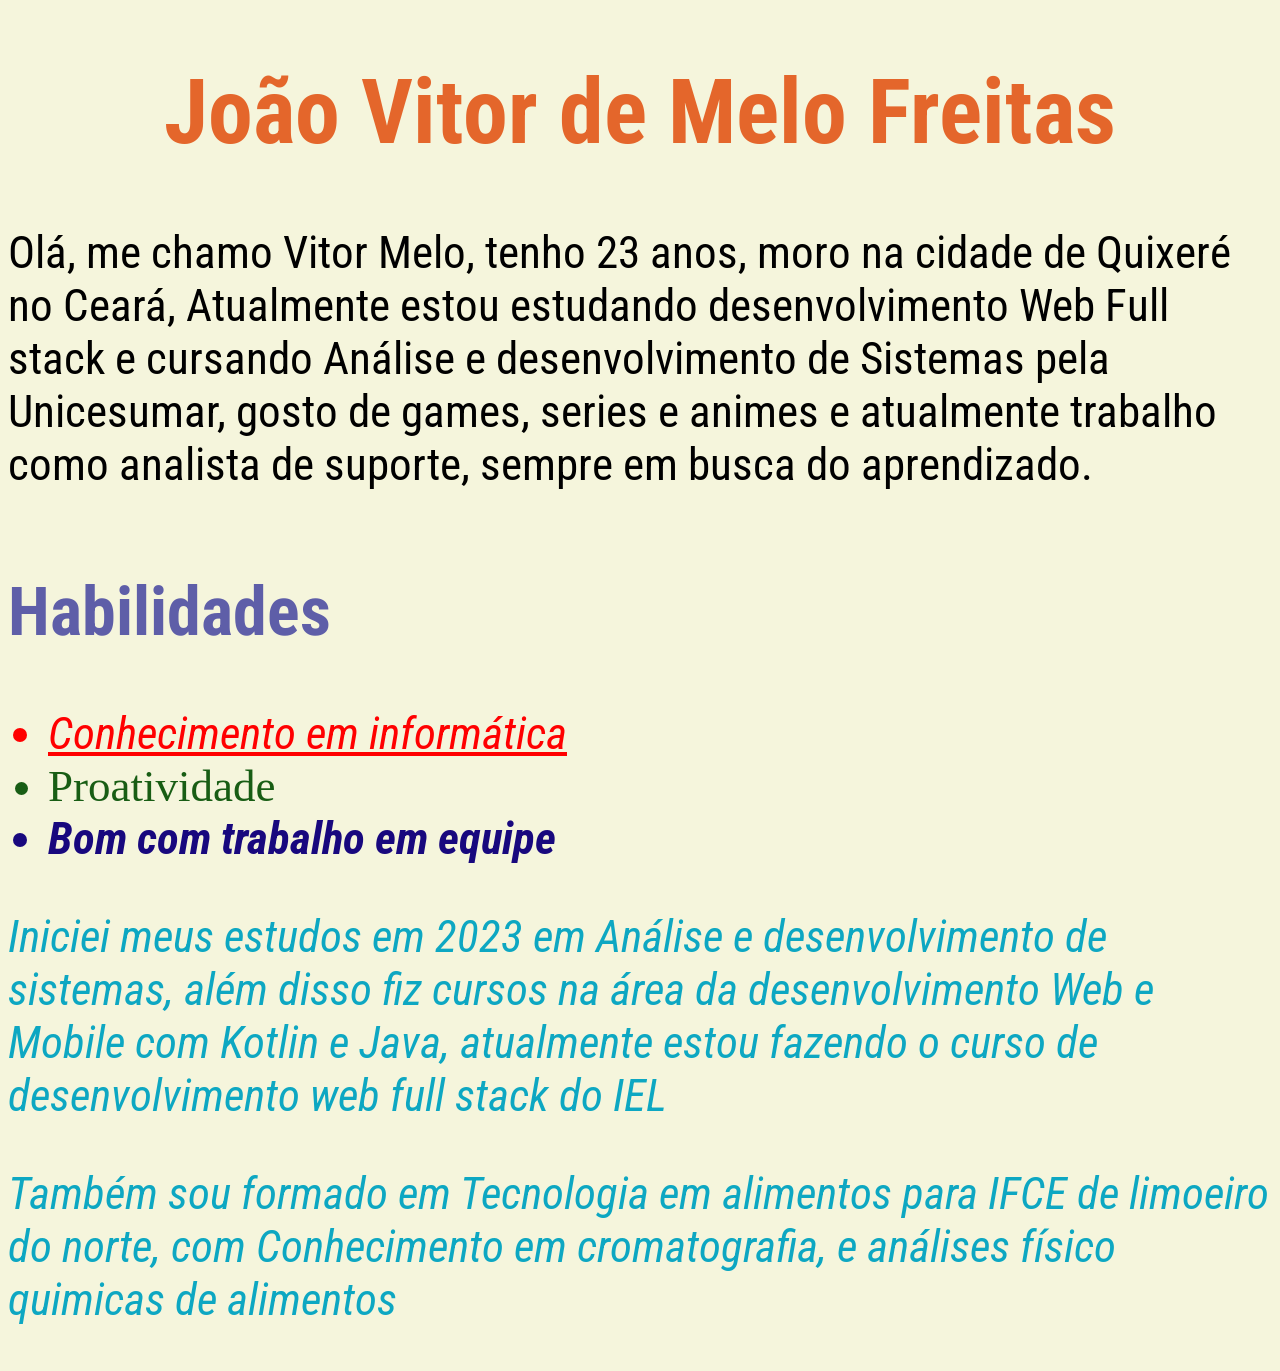
<file: Atividades/Atividade-17-06/index.html>
<!DOCTYPE html>
<html lang="pt-br">
<head>
    <meta charset="UTF-8">
    <meta name="viewport" content="width=device-width, initial-scale=1.0">
    <link rel="preconnect" href="https://fonts.googleapis.com">
    <link rel="preconnect" href="https://fonts.gstatic.com" crossorigin>
    <link href="https://fonts.googleapis.com/css2?family=Playwrite+NZ:wght@100..400&family=Roboto+Condensed:ital,wght@0,100..900;1,100..900&display=swap" rel="stylesheet">
    
    <title>Portifolio - Vitor</title>

    <style>
        h2{
            color: rgb(94, 94, 168);
            padding-top: 25px;
        }
    </style>   

   <link rel="stylesheet" href="style.css">
</head>

<body>

    <h1 style="color: rgb(228, 102, 43); text-align: center;">João Vitor de Melo Freitas</h1>

    <p>Olá, me chamo Vitor Melo, tenho 23 anos, moro na cidade de Quixeré no Ceará,
       Atualmente estou estudando desenvolvimento Web Full stack e cursando Análise 
       e desenvolvimento de Sistemas pela Unicesumar, gosto de games, series e animes
       e atualmente trabalho como analista de suporte, sempre em busca do aprendizado.
    </p>

    <section id="Habilidades">
        <h2>Habilidades</h2>
        <ul>
            <li class="hab1">Conhecimento em informática</li>
            <li class="hab2">Proatividade</li>
            <li class="hab3">Bom com trabalho em equipe</li>
        </ul>
    </section>

    <section>
        <!--Elementos dentro da div, com a class bio-->
        <div class="bio">
            <p>Iniciei meus estudos em 2023 em Análise e desenvolvimento de sistemas, além disso fiz cursos
               na área da desenvolvimento Web e Mobile com Kotlin e Java, atualmente estou fazendo o curso de 
               desenvolvimento web full stack do IEL
            </p>
            <p>
                Também sou formado em Tecnologia em alimentos para IFCE de limoeiro do norte, com Conhecimento
                em cromatografia, e análises físico quimicas de alimentos
            </p>
        </div>
    </section>
    

</body>

</html>
</file>
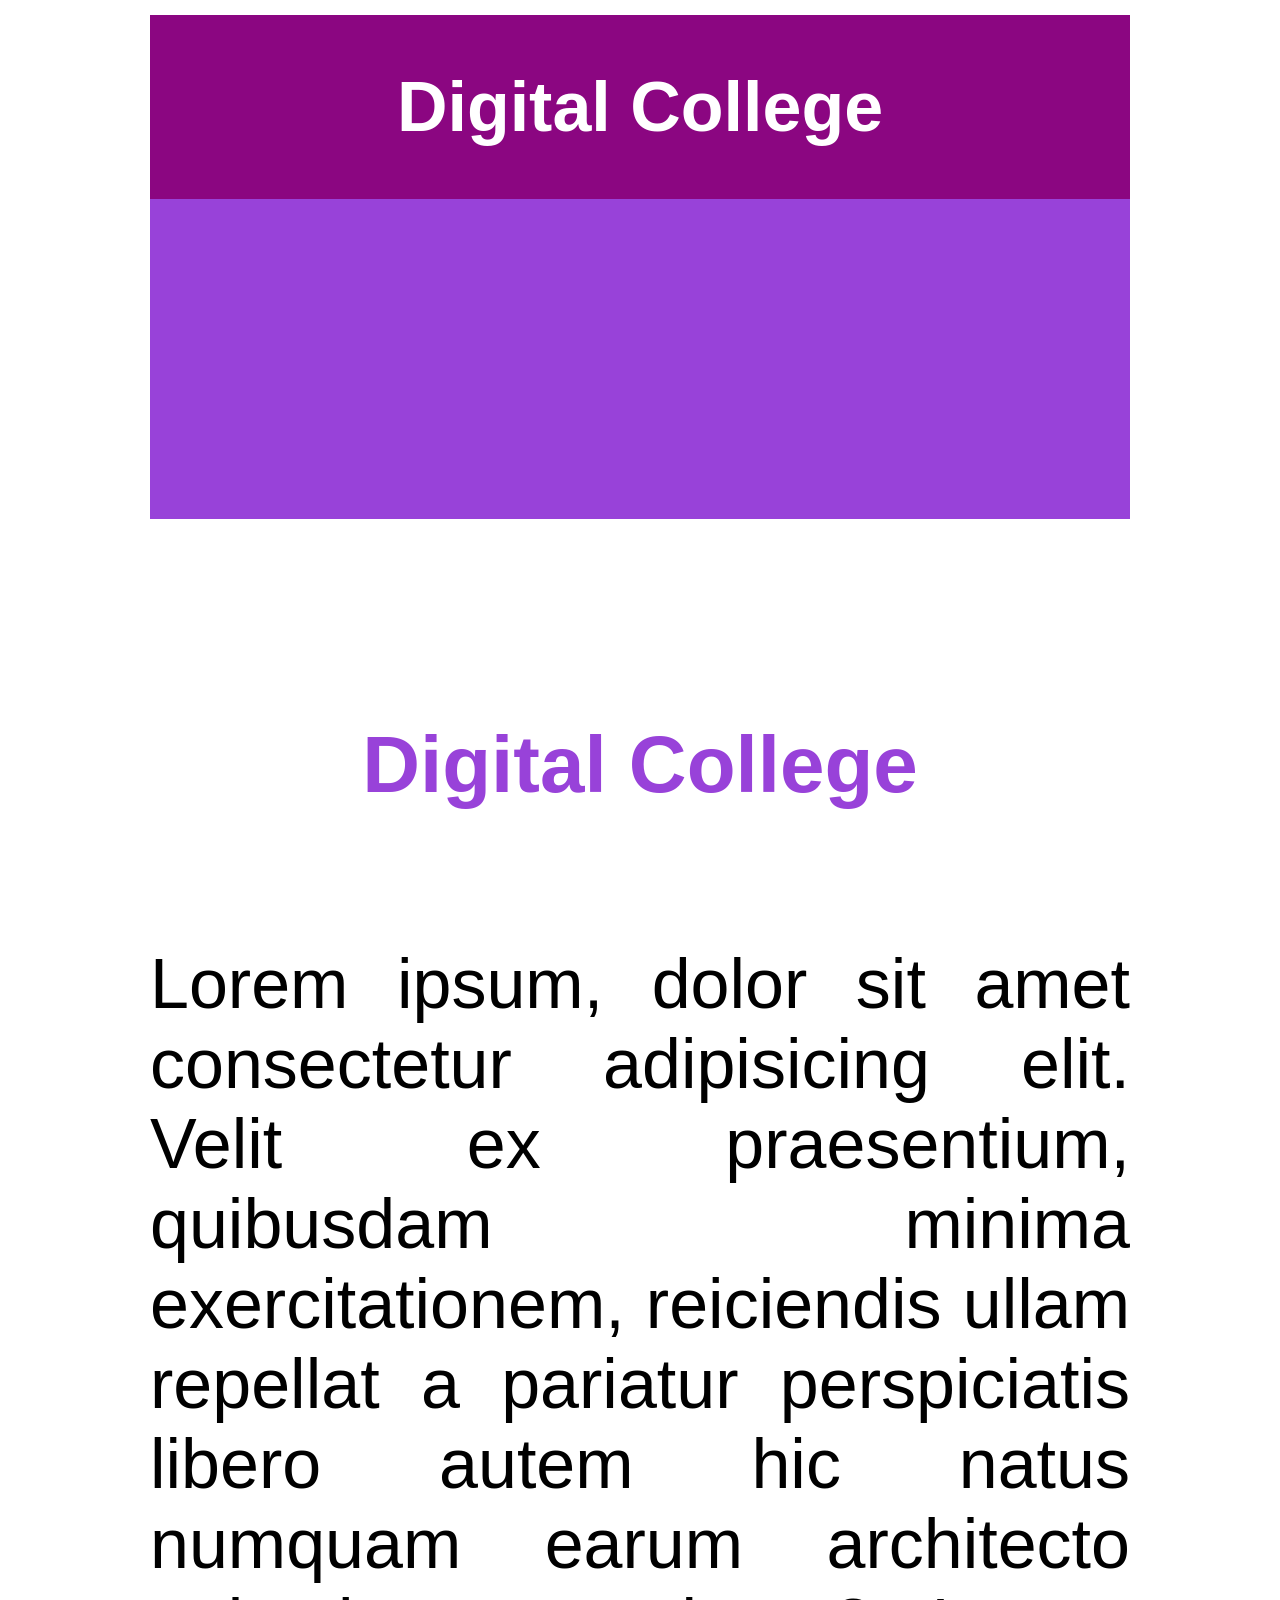
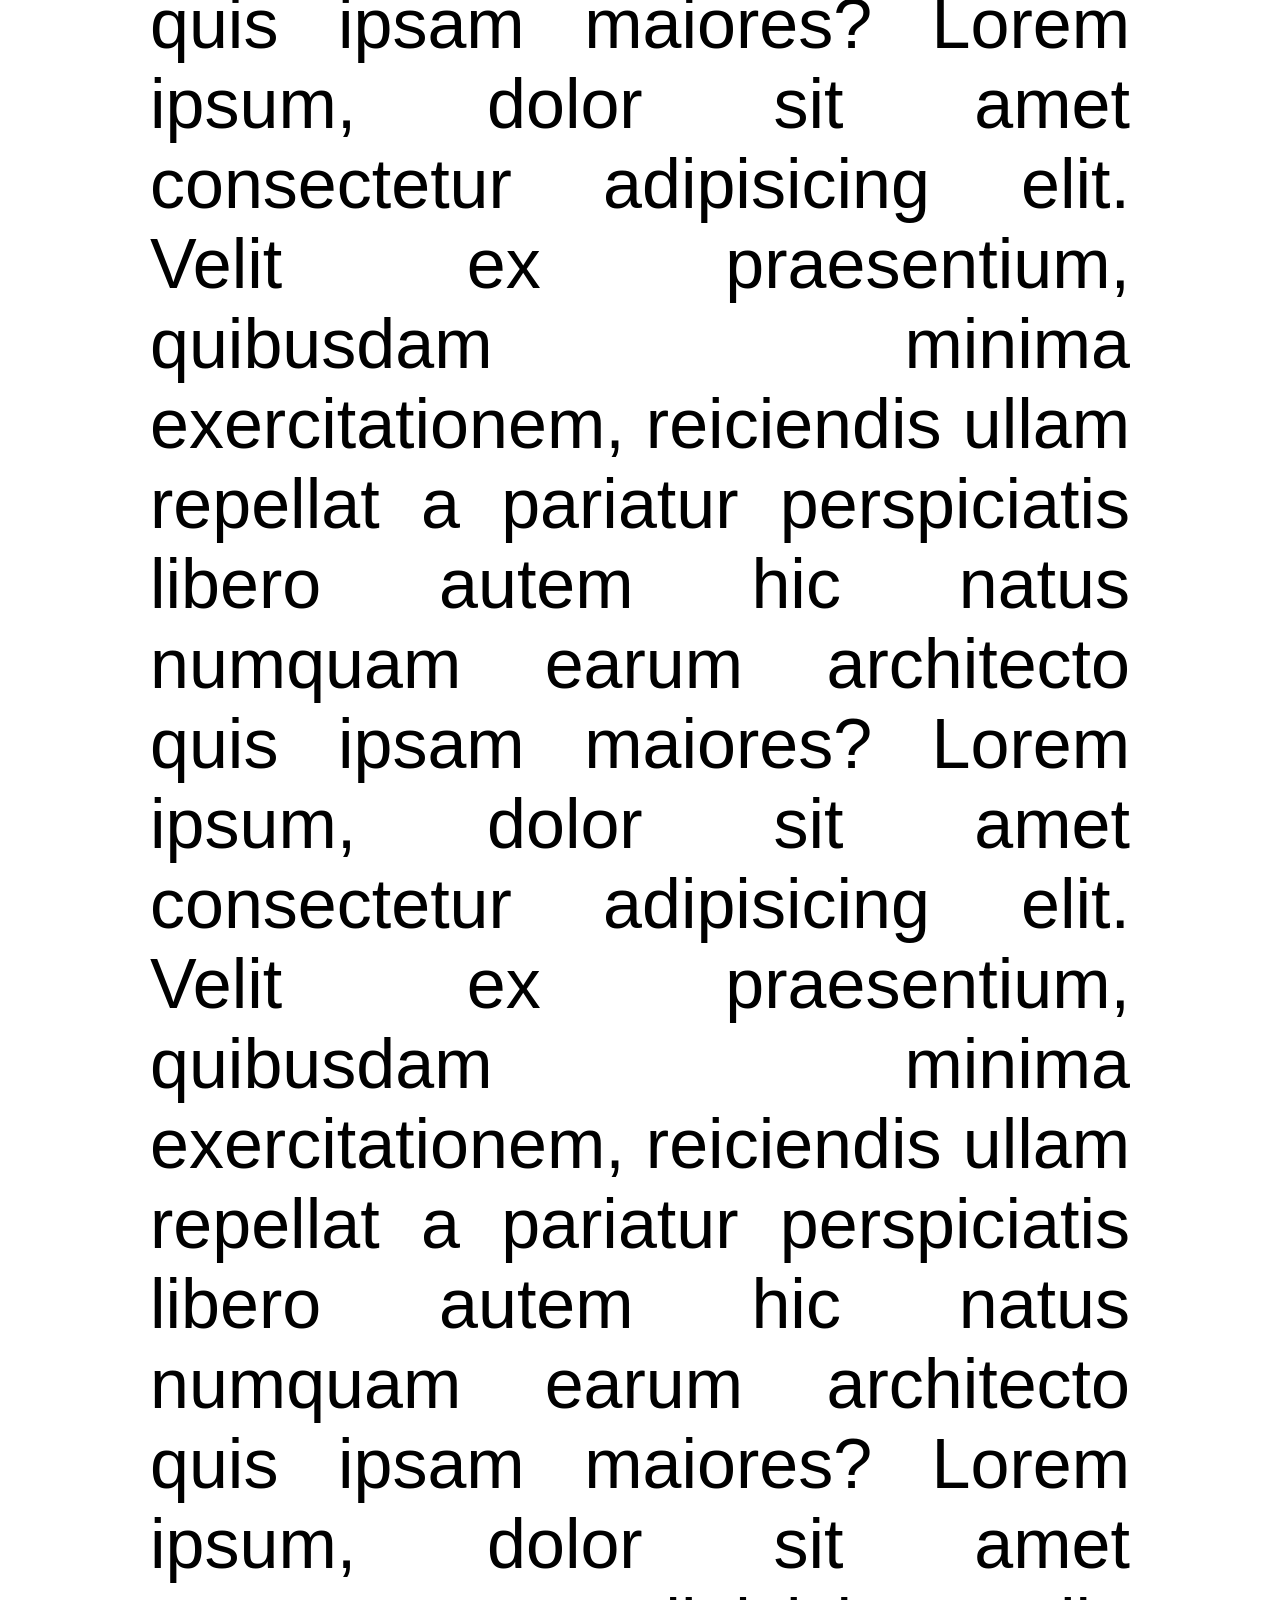
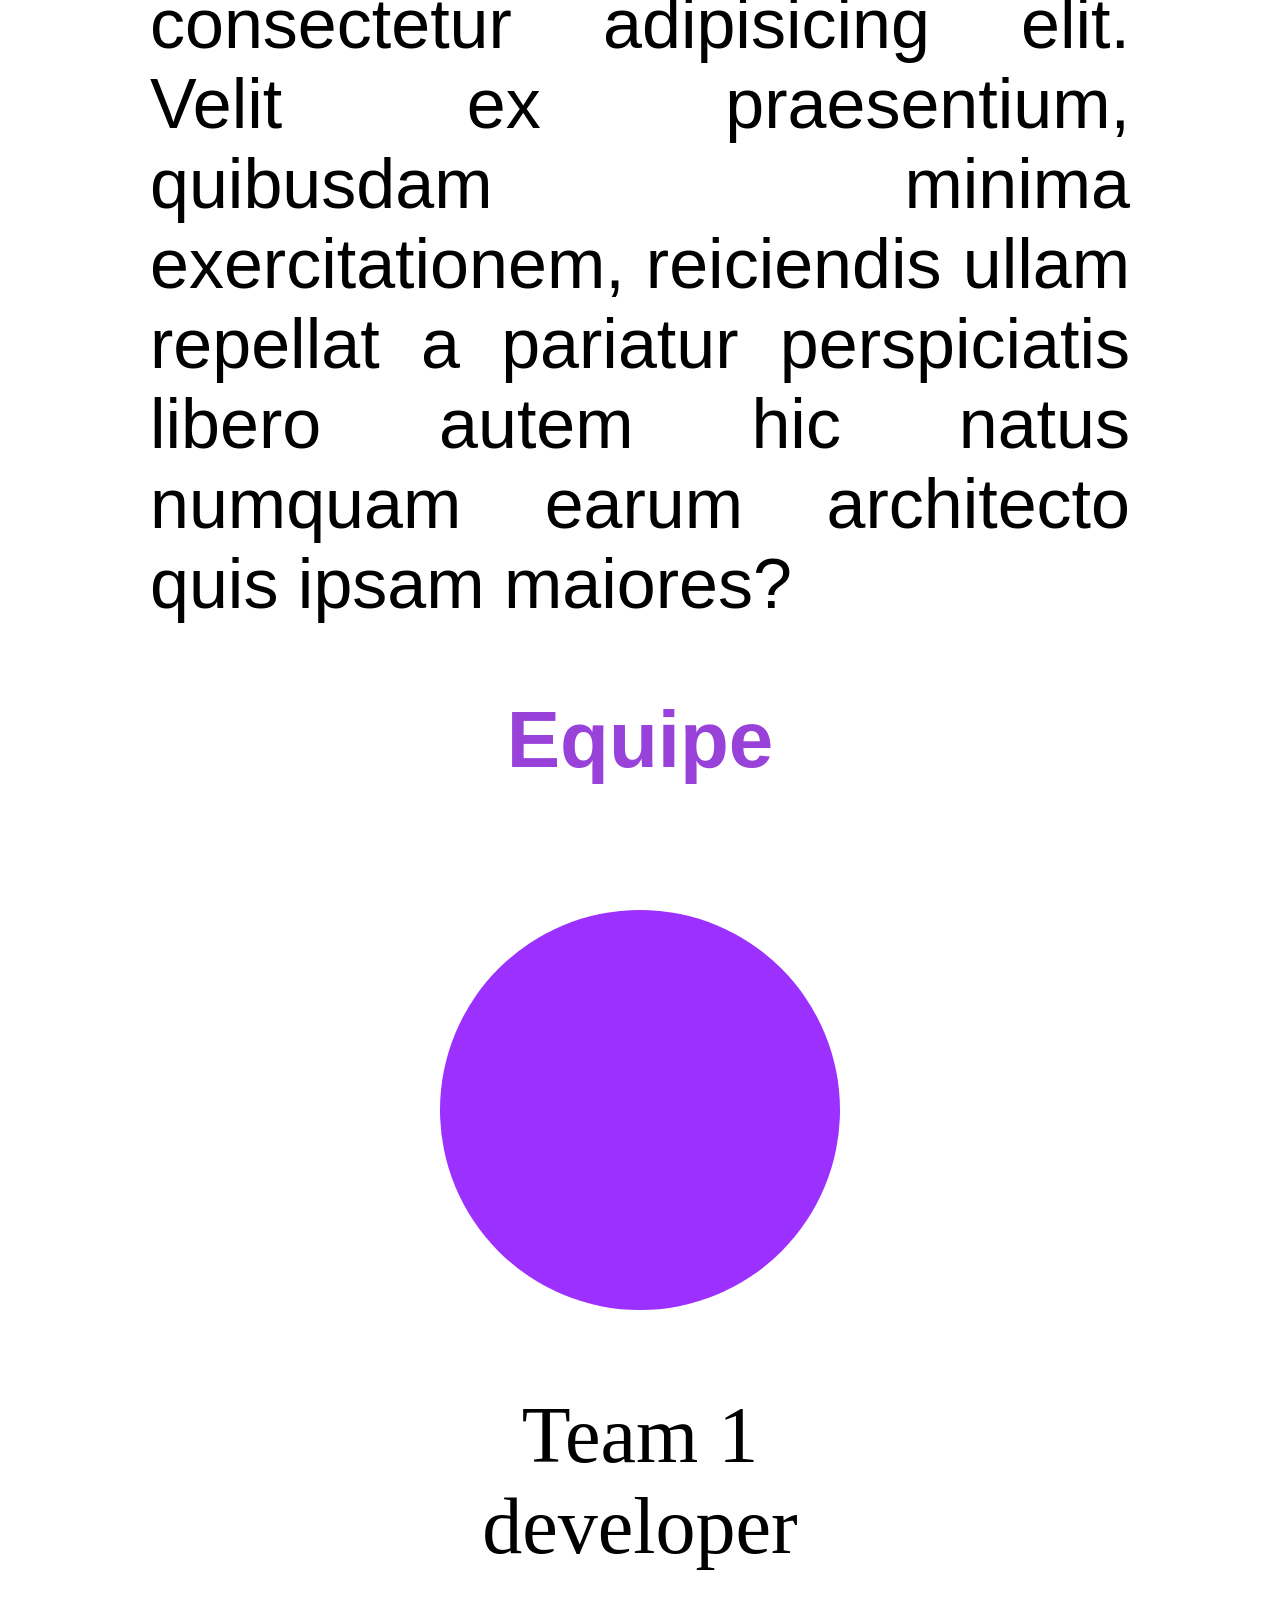
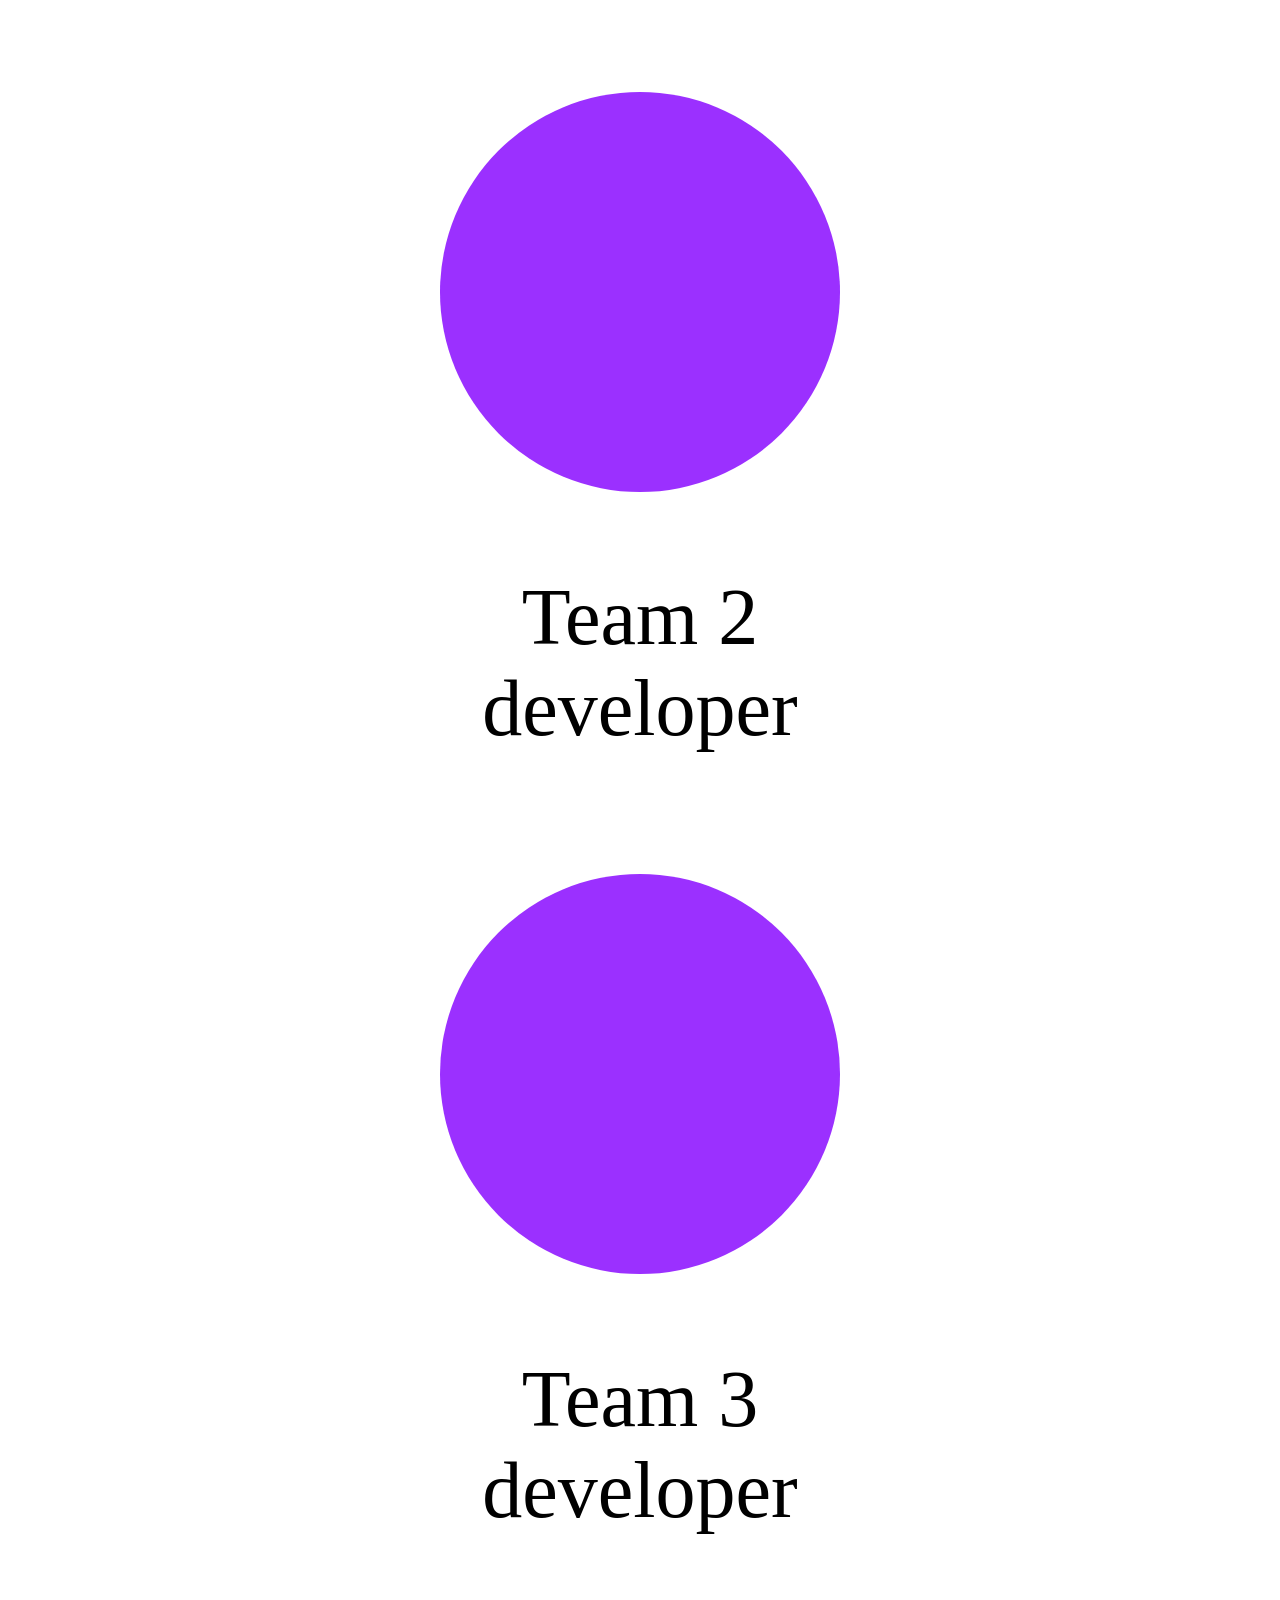
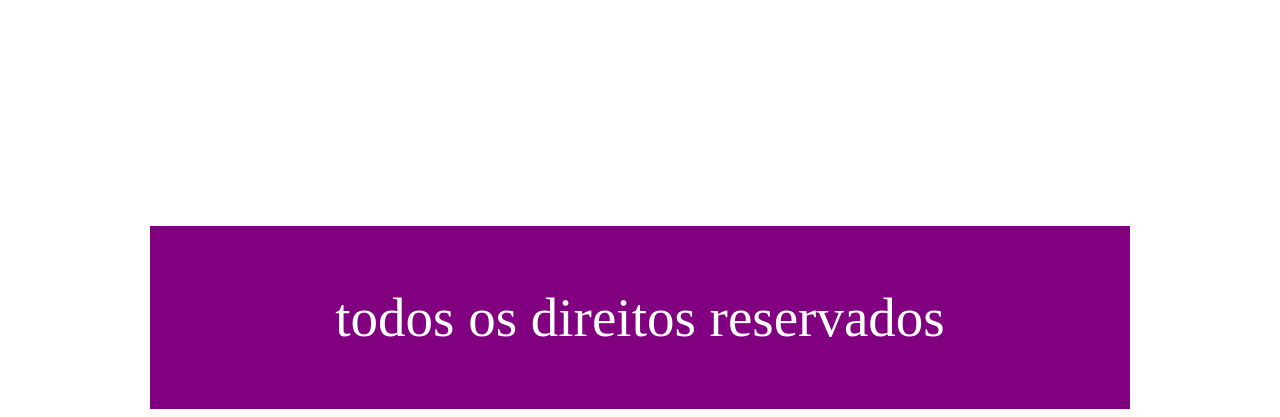
<file: Atividades/Atividade-18-06/index.html>
<!DOCTYPE html>
<html lang="pt-br">
<head>
    <meta charset="UTF-8">
    <meta name="viewport" content="width=device-width, initial-scale=1.0">
    <title>Document</title>
    <link rel="stylesheet" href="style.css">
</head>

<body>

    <div id="header">
        <h1>Digital College</h1>
    </div>

    <div id="banner-header"></div>

    <div id="center">
        <h1>Digital College</h1>
        
        <div id="flexlinecenter"></div>

        <p>Lorem ipsum, dolor sit amet consectetur adipisicing elit. Velit ex praesentium, 
            quibusdam minima exercitationem, reiciendis ullam repellat a pariatur perspiciatis 
            libero autem hic natus numquam earum architecto quis ipsam maiores?
            Lorem ipsum, dolor sit amet consectetur adipisicing elit. Velit ex praesentium, 
            quibusdam minima exercitationem, reiciendis ullam repellat a pariatur perspiciatis 
            libero autem hic natus numquam earum architecto quis ipsam maiores?
            Lorem ipsum, dolor sit amet consectetur adipisicing elit. Velit ex praesentium, 
            quibusdam minima exercitationem, reiciendis ullam repellat a pariatur perspiciatis 
            libero autem hic natus numquam earum architecto quis ipsam maiores?
            Lorem ipsum, dolor sit amet consectetur adipisicing elit. Velit ex praesentium, 
            quibusdam minima exercitationem, reiciendis ullam repellat a pariatur perspiciatis 
            libero autem hic natus numquam earum architecto quis ipsam maiores? 
        </p>
    </div>

    <div id="equip">
        <h1>Equipe</h1>
        
        <div id="flexequip"></div>

        <div class="team">

            <div class="team-member">
                <div class="circle"></div>
                <p>Team 1<br><span>developer</span></p>
            </div>

            <div class="team-member">
                <div class="circle"></div>
                <p>Team 2<br><span>developer</span></p>
            </div>

            <div class="team-member">
                <div class="circle"></div>
                <p>Team 3<br><span>developer</span></p>
            </div>

        </div>
    </div>

    <footer>
        <p>todos os direitos reservados</p>
    </footer>

</body>
 
</html>
</file>
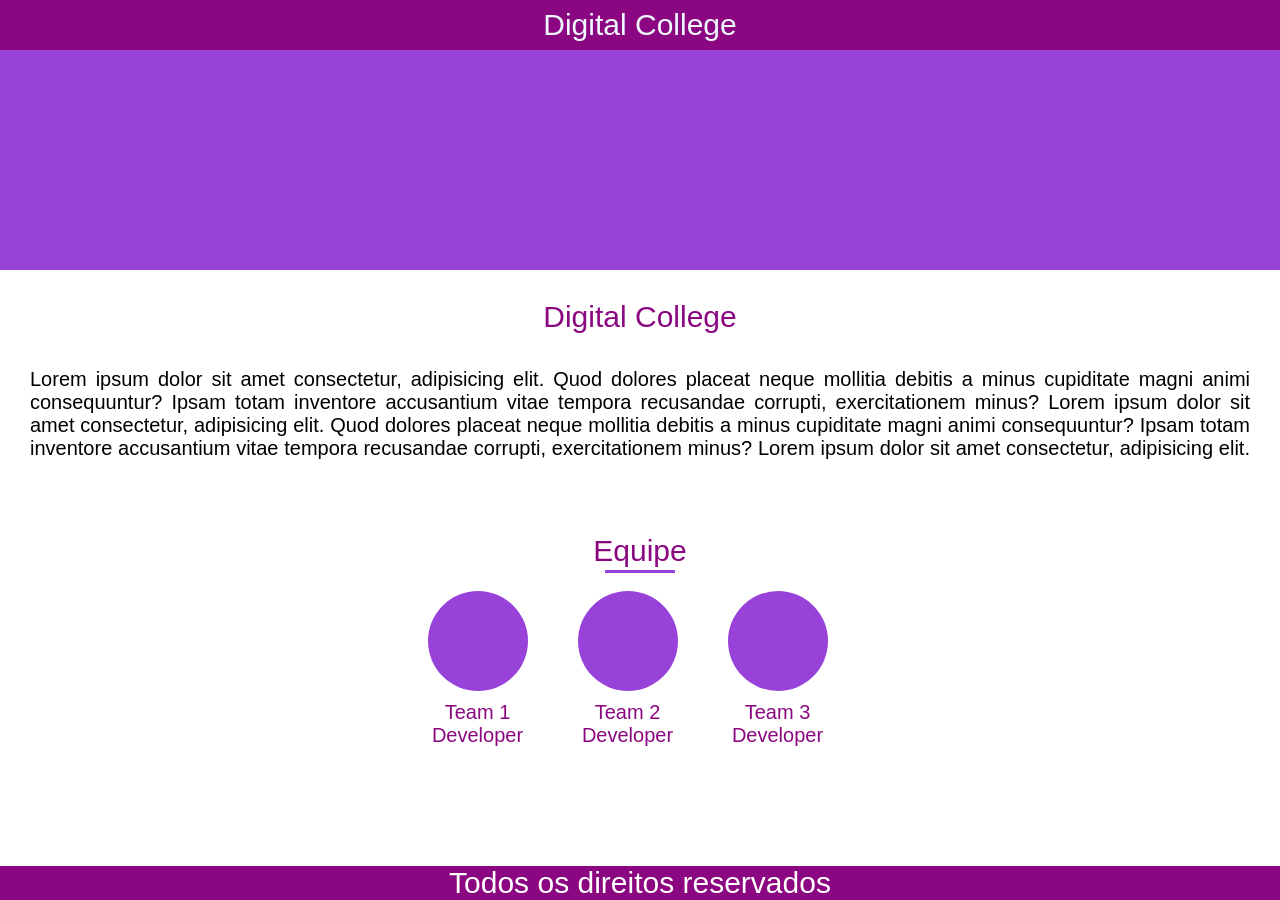
<file: Atividades/Atividade-19-06/index.html>
<!DOCTYPE html>
<html lang="pt-br">

<head>
    <meta charset="UTF-8">
    <meta name="viewport" content="width=device-width, initial-scale=1.0">
    <title>Atividade FlexBox</title>
    <link rel="stylesheet" href="style.css">
</head>

<body>

    <div class="container-global">
        <div class="container-header">
            <div class="header">Digital College</div>
        </div>
        
        <div class="centertext">
            <div class="header2">Digital College</div>
            <div class="lineseparation1"></div>

                <p class="paragraphcenter">
                    Lorem ipsum dolor sit amet consectetur, adipisicing elit. 
                    Quod dolores placeat neque mollitia debitis a minus cupiditate 
                    magni animi consequuntur? Ipsam totam inventore accusantium vitae 
                    tempora recusandae corrupti, exercitationem minus?
                    Lorem ipsum dolor sit amet consectetur, adipisicing elit. 
                    Quod dolores placeat neque mollitia debitis a minus cupiditate 
                    magni animi consequuntur? Ipsam totam inventore accusantium vitae 
                    tempora recusandae corrupti, exercitationem minus?
                    Lorem ipsum dolor sit amet consectetur, adipisicing elit. 
                    Quod dolores placeat neque mollitia debitis a minus cupiditate 
                    magni animi consequuntur? Ipsam totam inventore accusantium vitae 
                    tempora recusandae corrupti, exercitationem minus?
                    Lorem ipsum dolor sit amet consectetur, adipisicing elit. 
                    Quod dolores placeat neque mollitia debitis a minus cupiditate 
                    magni animi consequuntur? Ipsam totam inventore accusantium vitae 
                    tempora recusandae corrupti, exercitationem minus?
                    Lorem ipsum dolor sit amet consectetur, adipisicing elit. 
                    Quod dolores placeat neque mollitia debitis a minus cupiditate 
                    magni animi consequuntur? Ipsam totam inventore accusantium vitae 
                    tempora recusandae corrupti, exercitationem minus?
                    Lorem ipsum dolor sit amet consectetur, adipisicing elit. 
                    Quod dolores placeat neque mollitia debitis a minus cupiditate 
                    magni animi consequuntur? Ipsam totam inventore accusantium vitae 
                    tempora recusandae corrupti, exercitationem minus?
                    Lorem ipsum dolor sit amet consectetur, adipisicing elit. 
                    Quod dolores placeat neque mollitia debitis a minus cupiditate 
                    magni animi consequuntur? Ipsam totam inventore accusantium vitae 
                    tempora recusandae corrupti, exercitationem minus?
                    Lorem ipsum dolor sit amet consectetur, adipisicing elit. 
                    Quod dolores placeat neque mollitia debitis a minus cupiditate 
                    magni animi consequuntur? Ipsam totam inventore accusantium vitae 
                    tempora recusandae corrupti, exercitationem minus?
                    Lorem ipsum dolor sit amet consectetur, adipisicing elit. 
                    Quod dolores placeat neque mollitia debitis a minus cupiditate 
                    magni animi consequuntur? Ipsam totam inventore accusantium vitae 
                    tempora recusandae corrupti, exercitationem minus?
                </p>
        </div>

        <div class="equipcontainer">

            <div class="header3">Equipe</div>
            <div class="lineseparation2"></div>

            <div class="equipcircles">
                <div class="circle">
                    <div class="circleshape"></div>
                    <span>Team 1</span>
                    <span>Developer</span>
                </div>

                <br>
                <div class="circle">
                    <div class="circleshape"></div>
                    <span>Team 2</span>
                    <span>Developer</span>
                </div>

                <br>
                <div class="circle">
                    <div class="circleshape"></div>
                    <span>Team 3</span>
                    <span>Developer</span>
                </div>

                <br>
            </div>

        </div>

        <div class="footer">Todos os direitos reservados</div>
        







    </div>






</body>

</html>
</file>
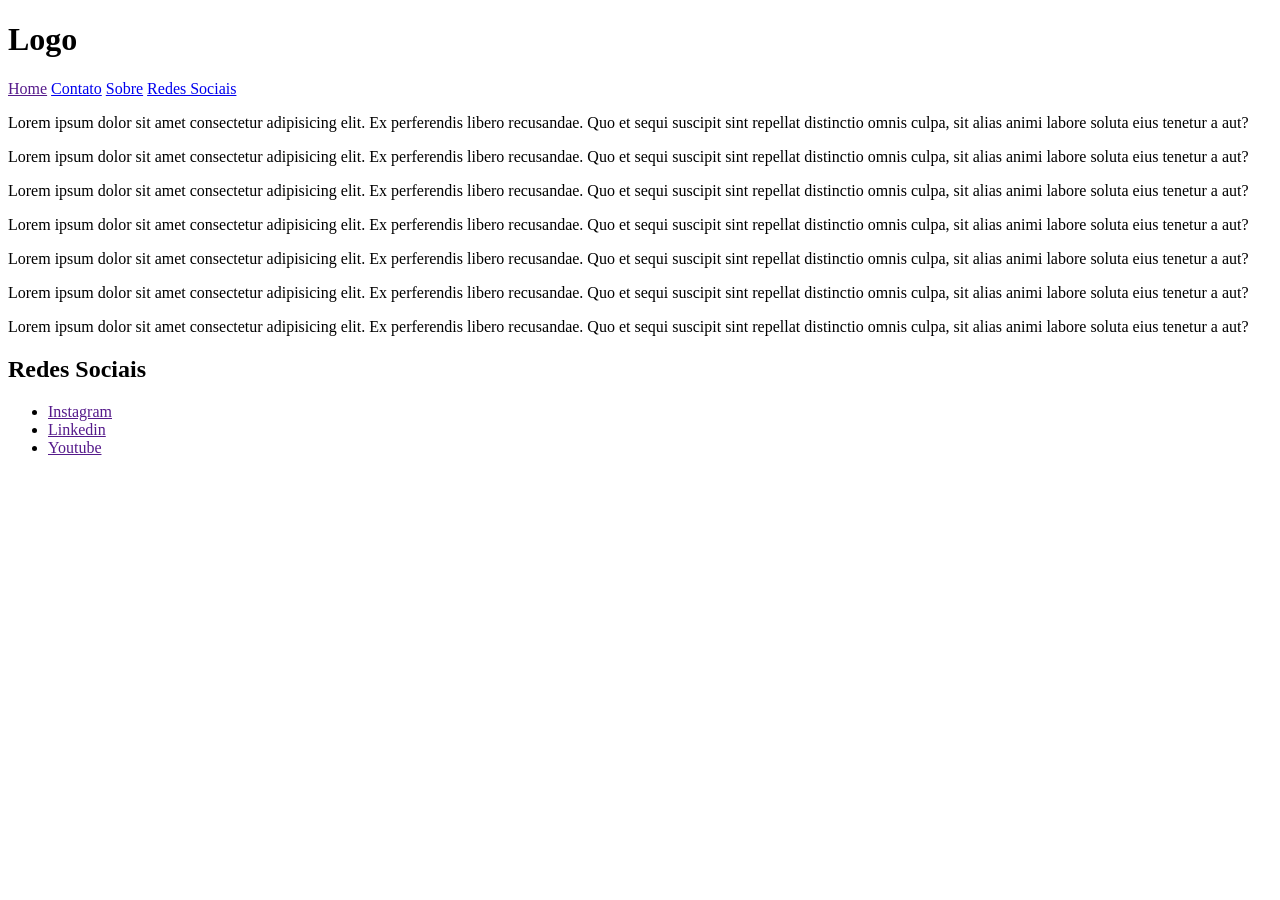
<file: Codigos_das_aulas/FRONT-END/Ancoras/index.html>
<!DOCTYPE html>
<html lang="pt-br">
<head>
    <meta charset="UTF-8">
    <meta name="viewport" content="width=device-width, initial-scale=1.0">
    <title>Tag ancora</title>
</head>

<body>

    <header>
        <h1>Logo</h1>

        <nav>

            <a href="">Home</a>
            <a href="contato.html" target="_blank">Contato</a> <!--_blank faz com que o link abra em outra pagina-->
            <a href="sobre.html">Sobre</a>
            <a href="#redes_sociais">Redes Sociais</a> <!--O uso da # é obrigatório-->

        </nav>
    
    
    </header>
    
    <section>
        <p>
            Lorem ipsum dolor sit amet consectetur adipisicing elit. Ex perferendis libero recusandae. 
            Quo et sequi suscipit sint repellat distinctio omnis culpa, sit alias animi labore soluta 
            eius tenetur a aut?
        </p>

        <p>
            Lorem ipsum dolor sit amet consectetur adipisicing elit. Ex perferendis libero recusandae. 
            Quo et sequi suscipit sint repellat distinctio omnis culpa, sit alias animi labore soluta 
            eius tenetur a aut?
        </p>

        <p>
            Lorem ipsum dolor sit amet consectetur adipisicing elit. Ex perferendis libero recusandae. 
            Quo et sequi suscipit sint repellat distinctio omnis culpa, sit alias animi labore soluta 
            eius tenetur a aut?
        </p>

        <p>
            Lorem ipsum dolor sit amet consectetur adipisicing elit. Ex perferendis libero recusandae. 
            Quo et sequi suscipit sint repellat distinctio omnis culpa, sit alias animi labore soluta 
            eius tenetur a aut?
        </p>

        <p>
            Lorem ipsum dolor sit amet consectetur adipisicing elit. Ex perferendis libero recusandae. 
            Quo et sequi suscipit sint repellat distinctio omnis culpa, sit alias animi labore soluta 
            eius tenetur a aut?
        </p>

        <p>
            Lorem ipsum dolor sit amet consectetur adipisicing elit. Ex perferendis libero recusandae. 
            Quo et sequi suscipit sint repellat distinctio omnis culpa, sit alias animi labore soluta 
            eius tenetur a aut?
        </p>

        <p>
            Lorem ipsum dolor sit amet consectetur adipisicing elit. Ex perferendis libero recusandae. 
            Quo et sequi suscipit sint repellat distinctio omnis culpa, sit alias animi labore soluta 
            eius tenetur a aut?
        </p>

        <section id="redes_sociais"> <!--Com o id, é possível usar a seção nav e linkar um botão direto nesse elemento-->
            <h2>Redes Sociais</h2>
            <ul>
                <li>
                    <a href="">Instagram</a>
                </li>

                <li>
                    <a href="">Linkedin</a>
                </li>

                <li>
                    <a href="">Youtube</a>
                </li>
        </section>

    </section>

</body>
</html>
</file>
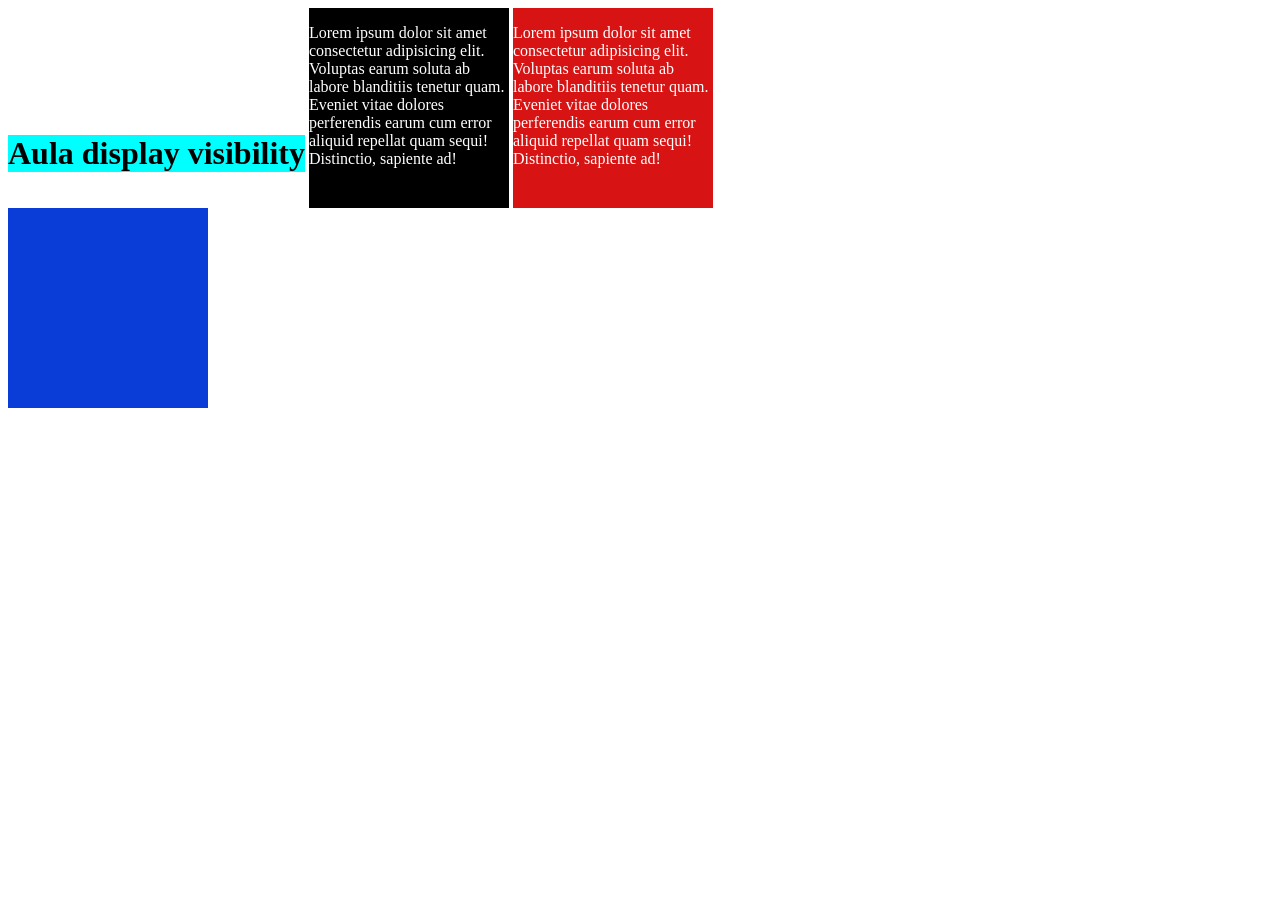
<file: Codigos_das_aulas/FRONT-END/aula-display/index.html>
<!DOCTYPE html>
<html lang="pt-br">
<head>
    <meta charset="UTF-8">
    <meta name="viewport" content="width=device-width, initial-scale=1.0">
    <title>Aula Display Visibility</title>
    <link rel="stylesheet" href="style.css">
</head>

<body>
    <main>
        <h1>Aula display visibility</h1>

        <div class="div-1">
            <p>
               Lorem ipsum dolor sit amet consectetur adipisicing elit. Voluptas earum soluta ab 
               labore blanditiis tenetur quam. Eveniet vitae dolores perferendis earum cum error 
               aliquid repellat quam sequi! Distinctio, sapiente ad!
            </p>
            
        </div>
        <div class="div-2">
            <p>
               Lorem ipsum dolor sit amet consectetur adipisicing elit. Voluptas earum soluta ab 
               labore blanditiis tenetur quam. Eveniet vitae dolores perferendis earum cum error 
               aliquid repellat quam sequi! Distinctio, sapiente ad!
            </p>
        </div>
        <div class="div-3"></div>
        <!--Os elementos de div tem comportamento de box, e ocupam todo o espaço da tela, e quebram a linha-->

    </main>
</body>

</html>
</file>
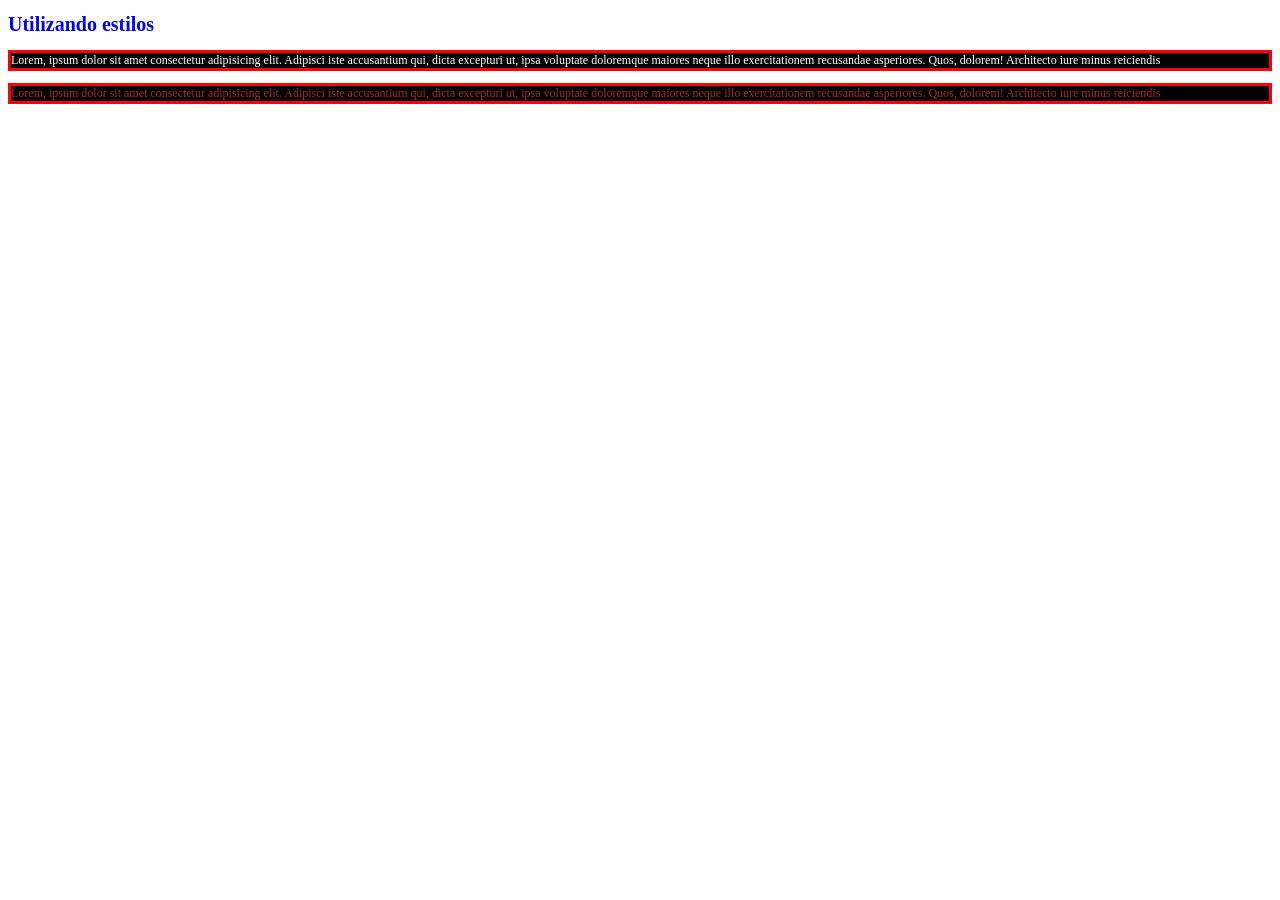
<file: Codigos_das_aulas/FRONT-END/estilos/index.html>
<!DOCTYPE html>
<html lang="pt-br">
<head>
    <meta charset="UTF-8">
    <meta name="viewport" content="width=device-width, initial-scale=1.0">
    <title>Estilos</title>
    <style>
        p{
            font-size: 12px;
            background-color: black;
            border: 3px solid red;
        }

        #primeiro{
            color: white;
        }

        #segundo{
            color: brown;
        }


    </style>
</head>

<body>

    <h1 style="color: blue; font-size: 20px;">Utilizando estilos</h1>

    <p id="primeiro"> Lorem, ipsum dolor sit amet consectetur adipisicing elit. Adipisci iste accusantium qui, 
        dicta excepturi ut, ipsa voluptate doloremque maiores neque illo exercitationem recusandae 
        asperiores. Quos, dolorem! Architecto iure minus reiciendis
    </p>

    <p id="segundo"> Lorem, ipsum dolor sit amet consectetur adipisicing elit. Adipisci iste accusantium qui, 
        dicta excepturi ut, ipsa voluptate doloremque maiores neque illo exercitationem recusandae 
        asperiores. Quos, dolorem! Architecto iure minus reiciendis
    </p>

</body>

</html>
</file>
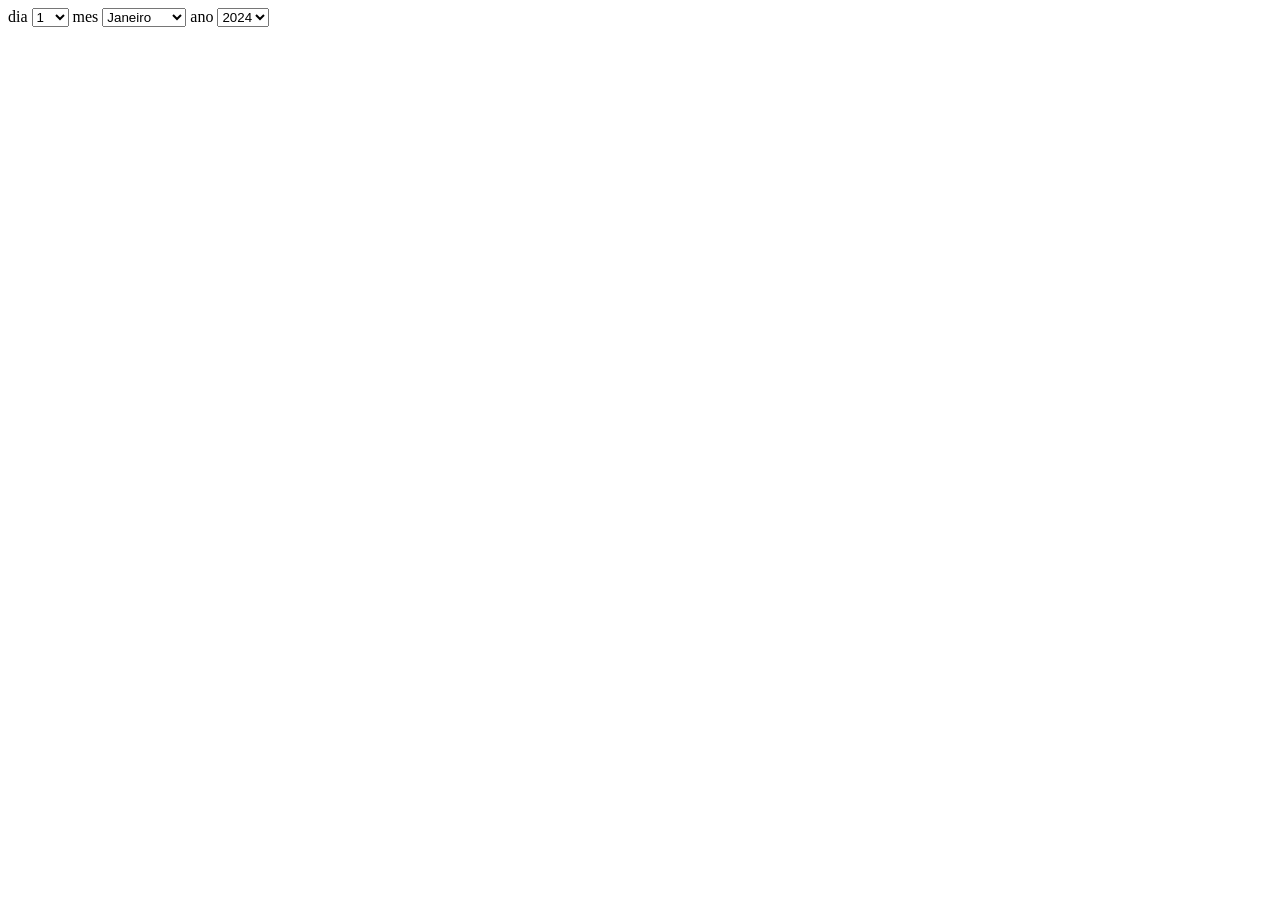
<file: Codigos_das_aulas/FRONT-END/Pratica_Repeticoes/index.html>
<!DOCTYPE html>
<html lang="pt-BR">
<head>
    <meta charset="UTF-8">
    <meta name="viewport" content="width=device-width, initial-scale=1.0">
    <title>Pratica Repetições</title>
</head>

<body>
    <form>
        <label for="dia">dia</label>
        <select id="dia"></select>

        <label for="mes">mes</label>
        <select id="mes"></select>

        <label for="ano">ano</label>
        <select id="ano"></select>
    </form>
    <script src="index.js"></script>



</body>

</html>
</file>
<file: Atividades/Atividade-17-06/style.css>
body{
    background-color: beige;
    font-size: 45px;
    font-family: Roboto Condensed, sans-serif;/*Aplicando uma font do GoogleFonts*/ 
}

/* Mudando cor do elemento relacionado a Div Bio*/
.bio p{
    font-style: italic;
    color: rgb(13, 167, 194);
}

/*Mudando as cores do elementos da lista separadamente com classes*/
.hab1{
    color: red;
    text-decoration: underline;
    font-style: italic;
}

.hab2{
    color: rgb(24, 93, 20);
    font-family: Cambria, Cochin, Georgia, Times, 'Times New Roman', serif;
}

.hab3{
    color: rgb(24, 8, 126);
    font-weight: bold;
    font-style: italic;
}
</file>
<file: Atividades/Atividade-18-06/style.css>
body{
    margin-top: 15px;
    margin-left: 150px;
    margin-right: 150px;
}

#banner-header{
    background-color:#9842D9 ;
    padding: 160px;
}

#header{
    background-color:#8B0681;   
    padding: 5px; 
    color: white;
    text-align: center;
    font-size: 35px;
    font-family: 'Gill Sans', 'Gill Sans MT', Calibri, 'Trebuchet MS', sans-serif;
}

#center{
    font-size: 70px;
    text-align: justify;
    margin-top: 200px;
    font-family: 'Gill Sans', 'Gill Sans MT', Calibri, 'Trebuchet MS', sans-serif;
}

#flexlinecenter{
    background-color: #8B0681;
    padding: 5px;
    width: 300px;
    margin-left: 2770px;
    margin-top: 0px;

}

#center h1{
    font-size: 80px;
    text-align: center;
    color: #9842D9;
}

#equip h1{
    font-size: 80px;
    text-align: center;
    color: #9842D9;
    font-family: 'Gill Sans', 'Gill Sans MT', Calibri, 'Trebuchet MS', sans-serif;
}


#flexequip{
    background-color: #8B0681;
    padding: 5px;
    width: 300px;
    margin-left: 2770px;
}

.team {
    padding: 20px;
    text-align: center;

}

.team-member {
    display: inline-block;
    margin: 0 100px;
    text-align: center;
    font-size: 80px;
    margin-top: 40px;
    
}

.circle {
    width: 400px;
    height: 400px;
    background-color: #9B30FF;
    border-radius: 50%;
    margin: 0 auto 10px;
}

footer {
    background-color: #800080;
    color: white;
    padding: 5px;
    text-align: center;
    font-size: 55px;
    margin-top: 190px;
}
</file>
<file: Atividades/Atividade-19-06/style.css>
*{
    margin: 0px;
    padding: 0px;
    text-decoration: none;
}

.container-global{
    width: 100vw;
    height: 100vh;
    display: flex;
    flex-direction: column;
}

.container-header{
    height: 30vh;
    background-color: #9842D9;
}

.header{
    width: 100%;
    height: 50px;
    background-color: #8B0681;
    align-items: center;
    justify-content: center;
    display: flex;
    font-family: 'Gill Sans', 'Gill Sans MT', Calibri, 'Trebuchet MS', sans-serif;
    color: aliceblue;
    font-size: 30px;
}

.centertext{
    display: flex;
    height: 15vw ;
    margin-top: px;
    flex-direction: column;
    background-color: rgb(255, 255, 255);
    align-items: center;
    font-size: 20px;
    font-family: 'Gill Sans', 'Gill Sans MT', Calibri, 'Trebuchet MS', sans-serif;
}

.header2{
    justify-content: center;
    text-align: center;
    margin-top: 30px;
    font-size: 30px;
    color: #8B0681;
    font-family: 'Gill Sans', 'Gill Sans MT', Calibri, 'Trebuchet MS', sans-serif;

}

.lineseparation1{
    width: 80px;
    height: 2px;
    background-color: #9842D9;
    margin-top: 2px;
    
}

.paragraphcenter{
    margin-top: 2px;
    padding: 30px;
    text-align: justify;
}

.equipcontainer{
    margin-bottom: 30px;
    display: flex;
    flex-direction: column;
    background-color: white;
    align-items: center; 
}

.header3{
    justify-content: center;
    text-align: center;
    margin-top: 8vh;
    font-size: 30px;
    color:#8B0681;
    font-family: 'Gill Sans', 'Gill Sans MT', Calibri, 'Trebuchet MS', sans-serif;
}

.lineseparation2{
    width: 70px;
    height: 3px;
    background-color: #9842D9;
    margin-top: 2px;
}

.equipcircles{
    margin-top: 2vh;
    display: flex;
    justify-content: center;
    gap: 25px;
    align-items: center;
}
    
.circle {
    display: flex;
    flex-direction: column;
    align-items: center;
    margin-bottom: 20px;
}

.circleshape {
    width: 100px; 
    height: 100px; 
    background-color: #9842D9; 
    border-radius: 50%; 
    display: flex;
    align-items: center;
    justify-content: center;
    margin-bottom: 10px; 
}

.circle span {
    display: block;
    text-align: center;
    color: #8B0681;
    font-size: 20px;
    font-family: 'Gill Sans', 'Gill Sans MT', Calibri, 'Trebuchet MS', sans-serif;
}

.footer{
    width: 100%;
    background-color: blueviolet;
    display: flex;
    justify-content: center;
    align-items: center;
    color: white;
    font-size: 30px;
    margin-top: auto;
    background-color: #8B0681;
    font-family: 'Gill Sans', 'Gill Sans MT', Calibri, 'Trebuchet MS', sans-serif;
}
</file>
<file: Codigos_das_aulas/FRONT-END/aula-display/style.css>
main {
    width: 100%;
}

h1{
    background-color: aqua;
    display: inline-block;

}

.div-1{
    width: 200px;  
    height: 200px;
    background-color: black; 
    color: white;
    /*visibility: hidden; Faz com que o elemento não apareça, mas continue la ocupando o espaço*/
    /*display: none; Faz com que agora o elemento não ocupe mais espaço de tela*/
    display: inline-block; /*Une o comportamento de linhas com o de blocos */

}

.div-2{
    width: 200px;  
    height: 200px;
    background-color: rgb(216, 19, 19); 
    color: white;
    display: inline-block;  
}

.div-3{
    width: 200px;  
    height: 200px;
    background-color: rgb(10, 61, 215);   
}
</file>
